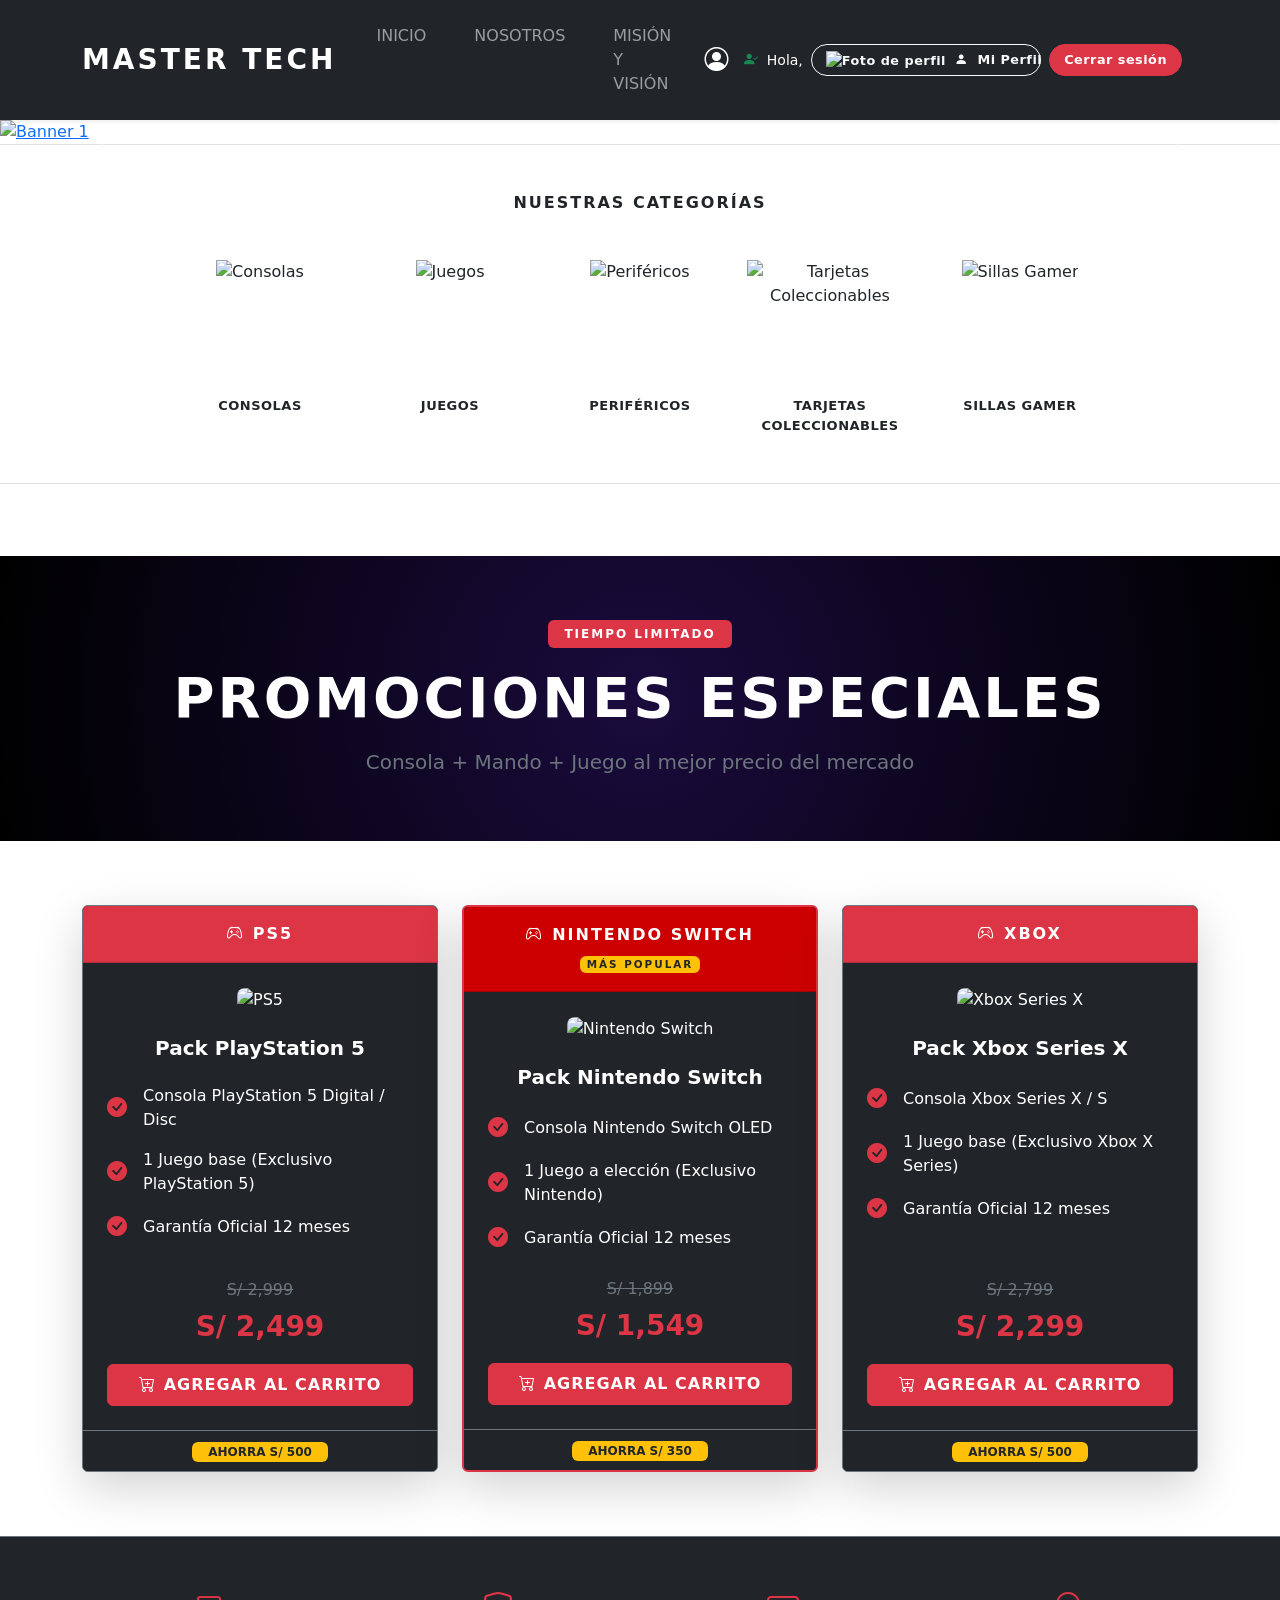
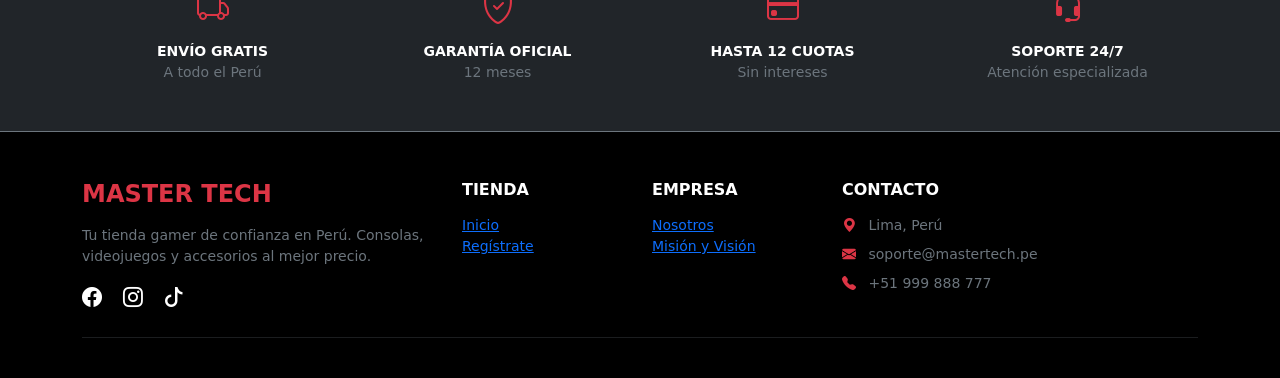
<file: src/main/resources/templates/index.html>
<!DOCTYPE html>
<html lang="es" xmlns:th="http://www.thymeleaf.org">
<head>
    <meta charset="UTF-8">
    <meta name="viewport" content="width=device-width, initial-scale=1.0">
    <link href="https://cdn.jsdelivr.net/npm/bootstrap@5.3.0/dist/css/bootstrap.min.css" rel="stylesheet">
    <link rel="stylesheet" th:href="@{/CSS/estilos.css}">
    <link rel="stylesheet" href="https://cdn.jsdelivr.net/npm/bootstrap-icons@1.11.1/font/bootstrap-icons.css">
    <title>Master Tech | Tienda de Videojuegos</title>
</head>
<body class="d-flex flex-column min-vh-100">

<!-- BARRA DE NAVEGACIÓN -->
<nav class="navbar navbar-expand-lg navbar-dark bg-dark sticky-top shadow-sm py-3">
    <div class="container">
        <a class="navbar-brand fw-bold fs-3" th:href="@{/}" style="letter-spacing: 3px;">MASTER TECH</a>
        <button class="navbar-toggler" type="button" data-bs-toggle="collapse" data-bs-target="#navbarNav">
            <span class="navbar-toggler-icon"></span>
        </button>

        <div class="collapse navbar-collapse" id="navbarNav">
            <ul class="navbar-nav mx-auto text-uppercase">
                <li class="nav-item"><a class="nav-link px-4 fs-6" th:href="@{/}">Inicio</a></li>
                <li class="nav-item"><a class="nav-link px-4 fs-6" th:href="@{/nosotros}">Nosotros</a></li>
                <li class="nav-item"><a class="nav-link px-4 fs-6" th:href="@{/mision}">Misión y Visión</a></li>
            </ul>

            <div class="d-flex align-items-center mt-3 mt-lg-0">

                <!-- Si NO hay sesión: muestra ícono login -->
                <div th:if="${usuarioNombre == null}">
                    <a href="#" class="text-white me-3 fs-4"
                       data-bs-toggle="modal" data-bs-target="#loginModal">
                        <i class="bi bi-person-circle"></i>
                    </a>
                </div>

                <!-- Si HAY sesión: muestra nombre y botón cerrar sesión -->
                <div th:if="${usuarioNombre != null}" class="d-flex align-items-center gap-2 me-3">
                    <span class="text-white small text-nowrap">
                        <i class="bi bi-person-check-fill text-success me-1"></i>
                        Hola, <span th:text="${usuarioNombre}" class="fw-bold text-danger"></span>
                    </span>

                    <a th:href="@{/perfil}"
                       class="btn btn-outline-light rounded-pill fw-bold text-nowrap"
                       style="font-size: 0.8rem; padding: 5px 14px; letter-spacing: 0.5px;">
                        <img th:if="${usuarioAvatar != null}"
                             th:src="@{${usuarioAvatar}}"
                             class="nav-avatar-img me-1"
                             alt="Foto de perfil"/>
                        <i th:unless="${usuarioAvatar != null}" class="bi bi-person-fill me-1"></i> Mi Perfil
                    </a>

                    <form th:action="@{/logout}" method="post" class="mb-0">
                        <button type="submit"
                                class="btn btn-danger rounded-pill fw-bold text-nowrap"
                                style="font-size: 0.8rem; padding: 5px 14px; letter-spacing: 0.5px;">
                            Cerrar sesión
                        </button>
                    </form>
                </div>

            </div>
        </div>
    </div>
</nav>
<main class="flex-grow-1">

    <!-- CARRUSEL -->
    <div id="carouselExampleInterval" class="carousel slide" data-bs-ride="carousel">
        <div class="carousel-inner">
            <div class="carousel-item active" data-bs-interval="10000">
                <a href="#"><img th:src="@{/Imagenes/Baner.jpg}" class="d-block w-100" alt="Banner 1"></a>
            </div>
            <div class="carousel-item" data-bs-interval="2000">
                <a href="#"><img th:src="@{/Imagenes/baner2.jpg}" class="d-block w-100" alt="Banner 2"></a>
            </div>
            <div class="carousel-item">
                <a href="#"><img th:src="@{/Imagenes/Baner3.jpg}" class="d-block w-100" alt="Banner 3"></a>
            </div>
        </div>
        <button class="carousel-control-prev" type="button" data-bs-target="#carouselExampleInterval" data-bs-slide="prev">
            <span class="carousel-control-prev-icon"></span>
        </button>
        <button class="carousel-control-next" type="button" data-bs-target="#carouselExampleInterval" data-bs-slide="next">
            <span class="carousel-control-next-icon"></span>
        </button>
    </div>
    <!-- CATEGORÍAS -->
    <section class="py-5 border-bottom border-top">
        <div class="container">
            <h6 class="text-center fw-bold mb-5 text-uppercase" style="letter-spacing: 2px;">Nuestras Categorías</h6>
            <div class="row text-center justify-content-center g-4">
                <div class="col-6 col-sm-4 col-md-2">
                    <a th:href="@{#}" class="text-decoration-none text-dark d-flex flex-column align-items-center gap-3">
                        <img th:src="@{/Imagenes/consolatarjeta.jpg}" alt="Consolas" class="img-fluid" style="height: 120px; object-fit: contain;">
                        <span class="fw-bold text-uppercase" style="font-size: 13px; letter-spacing: 0.5px;">Consolas</span>
                    </a>
                </div>
                <div class="col-6 col-sm-4 col-md-2">
                    <a th:href="@{#}" class="text-decoration-none text-dark d-flex flex-column align-items-center gap-3">
                        <img th:src="@{/Imagenes/videojuego.jpg}" alt="Juegos" class="img-fluid" style="height: 120px; object-fit: contain;">
                        <span class="fw-bold text-uppercase" style="font-size: 13px; letter-spacing: 0.5px;">Juegos</span>
                    </a>
                </div>
                <div class="col-6 col-sm-4 col-md-2">
                    <a th:href="@{#}" class="text-decoration-none text-dark d-flex flex-column align-items-center gap-3">
                        <img th:src="@{/Imagenes/mouse2.jpg}" alt="Periféricos" class="img-fluid" style="height: 120px; object-fit: contain;">
                        <span class="fw-bold text-uppercase" style="font-size: 13px; letter-spacing: 0.5px;">Periféricos</span>
                    </a>
                </div>
                <div class="col-6 col-sm-4 col-md-2">
                    <a th:href="@{#}" class="text-decoration-none text-dark d-flex flex-column align-items-center gap-3">
                        <img th:src="@{/Imagenes/tarjeta.jpg}" alt="Tarjetas Coleccionables" class="img-fluid" style="height: 120px; object-fit: contain;">
                        <span class="fw-bold text-uppercase text-center" style="font-size: 13px; letter-spacing: 0.5px;">Tarjetas<br>Coleccionables</span>
                    </a>
                </div>
                <div class="col-6 col-sm-4 col-md-2">
                    <a th:href="@{#}" class="text-decoration-none text-dark d-flex flex-column align-items-center gap-3">
                        <img th:src="@{/Imagenes/silla1.jpg}" alt="Sillas Gamer" class="img-fluid" style="height: 120px; object-fit: contain;">
                        <span class="fw-bold text-uppercase" style="font-size: 13px; letter-spacing: 0.5px;">Sillas Gamer</span>
                    </a>
                </div>
            </div>
        </div>
    </section>

    <div class="container my-5">
        <div id="productGrid" class="row g-4">
        </div>
    </div>

    <!-- HERO PROMOCIONES -->
    <section class="py-5 text-white text-center" style="background: radial-gradient(circle, #1a0b3d 0%, #000000 100%);">
        <div class="container py-3">
            <span class="badge bg-danger text-uppercase fw-bold mb-3 px-3 py-2" style="letter-spacing: 2px;">Tiempo Limitado</span>
            <h1 class="display-4 fw-bold mb-3" style="letter-spacing: 3px;">PROMOCIONES ESPECIALES</h1>
            <p class="lead text-secondary mb-0">Consola + Mando + Juego al mejor precio del mercado</p>
        </div>
    </section>

    <!-- CARDS PROMOCIONES -->
    <section class="container my-5 py-3">
        <div class="row g-4 justify-content-center">

            <!-- PS5 -->
            <div class="col-md-6 col-lg-4">
                <div class="card h-100 bg-dark text-white border-secondary shadow-lg">
                    <div class="card-header bg-danger text-white text-uppercase fw-bold text-center py-3" style="letter-spacing: 2px;">
                        <i class="bi bi-controller me-2"></i>PS5
                    </div>
                    <div class="card-body d-flex flex-column p-4">
                        <div class="text-center mb-4">
                            <img th:src="@{/Imagenes/PS5GOD.jpg}" alt="PS5" class="img-fluid rounded-3 img-promo">
                        </div>
                        <h5 class="card-title fw-bold text-center mb-4">Pack PlayStation 5</h5>
                        <ul class="list-unstyled mb-4">
                            <li class="d-flex align-items-center mb-3">
                                <i class="bi bi-check-circle-fill text-danger me-3 fs-5"></i>
                                <span>Consola PlayStation 5 Digital / Disc</span>
                            </li>
                            <li class="d-flex align-items-center mb-3">
                                <i class="bi bi-check-circle-fill text-danger me-3 fs-5"></i>
                                <span>1 Juego base (Exclusivo PlayStation 5)</span>
                            </li>
                            <li class="d-flex align-items-center">
                                <i class="bi bi-check-circle-fill text-danger me-3 fs-5"></i>
                                <span>Garantía Oficial 12 meses</span>
                            </li>
                        </ul>
                        <div class="mt-auto text-center">
                            <p class="text-secondary text-decoration-line-through mb-1">S/ 2,999</p>
                            <p class="fs-3 fw-bold text-danger mb-3">S/ 2,499</p>
                            <button class="btn btn-danger w-100 fw-bold py-2 text-uppercase" style="letter-spacing: 1px;"
                                    data-id="15"
                                    data-nombre="Pack PlayStation 5"
                                    data-precio="2499.00"
                                    data-imagen="/Imagenes/PS5GOD.jpg"
                                    data-marca="PlayStation"
                                    data-origen="/"
                                    onclick="agregarAlCarrito(this)">
                                <i class="bi bi-cart-plus me-2"></i>Agregar al Carrito
                            </button>
                        </div>
                    </div>
                    <div class="card-footer bg-dark border-secondary text-center py-2">
                        <span class="badge bg-warning text-dark fw-bold px-3">AHORRA S/ 500</span>
                    </div>
                </div>
            </div>

            <!-- NINTENDO -->
            <div class="col-md-6 col-lg-4">
                <div class="card h-100 bg-dark text-white shadow-lg" style="border: 2px solid #dc3545;">
                    <div class="card-header text-white text-uppercase fw-bold text-center py-3" style="letter-spacing: 2px; background-color: #cc0000;">
                        <i class="bi bi-controller me-2"></i>Nintendo Switch
                        <div class="mt-1">
                            <span class="badge bg-warning text-dark" style="font-size: 0.65rem;">MÁS POPULAR</span>
                        </div>
                    </div>
                    <div class="card-body d-flex flex-column p-4">
                        <div class="text-center mb-4">
                            <img th:src="@{/Imagenes/SwitchMario.jpg}" alt="Nintendo Switch" class="img-fluid rounded-3 img-promo">
                        </div>
                        <h5 class="card-title fw-bold text-center mb-4">Pack Nintendo Switch</h5>
                        <ul class="list-unstyled mb-4">
                            <li class="d-flex align-items-center mb-3">
                                <i class="bi bi-check-circle-fill text-danger me-3 fs-5"></i>
                                <span>Consola Nintendo Switch OLED</span>
                            </li>
                            <li class="d-flex align-items-center mb-3">
                                <i class="bi bi-check-circle-fill text-danger me-3 fs-5"></i>
                                <span>1 Juego a elección (Exclusivo Nintendo)</span>
                            </li>
                            <li class="d-flex align-items-center">
                                <i class="bi bi-check-circle-fill text-danger me-3 fs-5"></i>
                                <span>Garantía Oficial 12 meses</span>
                            </li>
                        </ul>
                        <div class="mt-auto text-center">
                            <p class="text-secondary text-decoration-line-through mb-1">S/ 1,899</p>
                            <p class="fs-3 fw-bold text-danger mb-3">S/ 1,549</p>
                            <button class="btn btn-danger w-100 fw-bold py-2 text-uppercase" style="letter-spacing: 1px;"
                                    data-id="16"
                                    data-nombre="Pack Nintendo Switch"
                                    data-precio="1549.00"
                                    data-imagen="/Imagenes/SwitchMario.jpg"
                                    data-marca="Nintendo"
                                    data-origen="/"
                                    onclick="agregarAlCarrito(this)">
                                <i class="bi bi-cart-plus me-2"></i>Agregar al Carrito
                            </button>
                        </div>
                    </div>
                    <div class="card-footer bg-dark border-secondary text-center py-2">
                        <span class="badge bg-warning text-dark fw-bold px-3">AHORRA S/ 350</span>
                    </div>
                </div>
            </div>

            <!-- XBOX -->
            <div class="col-md-6 col-lg-4">
                <div class="card h-100 bg-dark text-white border-secondary shadow-lg">
                    <div class="card-header bg-danger text-white text-uppercase fw-bold text-center py-3" style="letter-spacing: 2px;">
                        <i class="bi bi-controller me-2"></i>Xbox
                    </div>
                    <div class="card-body d-flex flex-column p-4">
                        <div class="text-center mb-4">
                            <img th:src="@{/Imagenes/XboxFIFA.jpg}" alt="Xbox Series X" class="img-fluid rounded-3 img-promo">
                        </div>
                        <h5 class="card-title fw-bold text-center mb-4">Pack Xbox Series X</h5>
                        <ul class="list-unstyled mb-4">
                            <li class="d-flex align-items-center mb-3">
                                <i class="bi bi-check-circle-fill text-danger me-3 fs-5"></i>
                                <span>Consola Xbox Series X / S</span>
                            </li>
                            <li class="d-flex align-items-center mb-3">
                                <i class="bi bi-check-circle-fill text-danger me-3 fs-5"></i>
                                <span>1 Juego base (Exclusivo Xbox X Series)</span>
                            </li>
                            <li class="d-flex align-items-center">
                                <i class="bi bi-check-circle-fill text-danger me-3 fs-5"></i>
                                <span>Garantía Oficial 12 meses</span>
                            </li>
                        </ul>
                        <div class="mt-auto text-center">
                            <p class="text-secondary text-decoration-line-through mb-1">S/ 2,799</p>
                            <p class="fs-3 fw-bold text-danger mb-3">S/ 2,299</p>
                            <button class="btn btn-danger w-100 fw-bold py-2 text-uppercase" style="letter-spacing: 1px;"
                                    data-id="17"
                                    data-nombre="Pack Xbox Series X"
                                    data-precio="2299.00"
                                    data-imagen="/Imagenes/XboxFIFA.jpg"
                                    data-marca="Microsoft"
                                    data-origen="/"
                                    onclick="agregarAlCarrito(this)">
                                <i class="bi bi-cart-plus me-2"></i>Agregar al Carrito
                            </button>
                        </div>
                    </div>
                    <div class="card-footer bg-dark border-secondary text-center py-2">
                        <span class="badge bg-warning text-dark fw-bold px-3">AHORRA S/ 500</span>
                    </div>
                </div>
            </div>

        </div>
    </section>
    <!-- BENEFICIOS -->
    <section class="py-5 bg-dark text-white border-top border-secondary">
        <div class="container">
            <div class="row text-center g-4">
                <div class="col-6 col-md-3">
                    <i class="bi bi-truck fs-2 text-danger mb-2 d-block"></i>
                    <p class="fw-bold mb-0 small text-uppercase">Envío Gratis</p>
                    <p class="text-secondary small mb-0">A todo el Perú</p>
                </div>
                <div class="col-6 col-md-3">
                    <i class="bi bi-shield-check fs-2 text-danger mb-2 d-block"></i>
                    <p class="fw-bold mb-0 small text-uppercase">Garantía Oficial</p>
                    <p class="text-secondary small mb-0">12 meses</p>
                </div>
                <div class="col-6 col-md-3">
                    <i class="bi bi-credit-card fs-2 text-danger mb-2 d-block"></i>
                    <p class="fw-bold mb-0 small text-uppercase">Hasta 12 Cuotas</p>
                    <p class="text-secondary small mb-0">Sin intereses</p>
                </div>
                <div class="col-6 col-md-3">
                    <i class="bi bi-headset fs-2 text-danger mb-2 d-block"></i>
                    <p class="fw-bold mb-0 small text-uppercase">Soporte 24/7</p>
                    <p class="text-secondary small mb-0">Atención especializada</p>
                </div>
            </div>
        </div>
    </section>

</main>

<!-- MODAL LOGIN -->
<div class="modal fade" id="loginModal" tabindex="-1" aria-hidden="true">
    <div class="modal-dialog modal-dialog-centered">
        <div class="modal-content border-0 shadow-lg rounded-4 overflow-hidden">
            <div class="row g-0">
                <div class="col-md-5 d-none d-md-block">
                    <img th:src="@{/Imagenes/SmashBros.jpg}" style="width: 120%; height: 100%; object-fit: cover;">
                </div>
                <div class="col-md-7 bg-dark text-white">
                    <div class="modal-header border-0">
                        <h5 class="modal-title fw-bold text-danger">
                            <i class="bi bi-person-circle me-2"></i>Iniciar Sesión
                        </h5>
                        <button type="button" class="btn-close btn-close-white" data-bs-dismiss="modal"></button>
                    </div>
                    <div class="modal-body p-4">

                        <!-- ERROR LOGIN -->
                        <div th:if="${loginError}" id="loginError" class="alert alert-danger rounded-3 py-2 small">
                            Correo o contraseña incorrectos
                        </div>

                        <form th:action="@{/login}" method="post">
                            <div class="mb-3">
                                <label class="form-label small text-secondary">Correo electrónico</label>
                                <input type="email" name="username"
                                       class="form-control bg-black text-white border-secondary rounded-3"
                                       placeholder="ejemplo@correo.com" required>
                            </div>
                            <div class="mb-3">
                                <label class="form-label small text-secondary">Contraseña</label>
                                <div class="input-group">
                                    <input type="password" name="password" id="loginPassword"
                                           class="form-control bg-black text-white border-secondary rounded-start-3"
                                           placeholder="••••••••" required>
                                    <button class="btn btn-outline-secondary" type="button" data-toggle-password="loginPassword">
                                        <i class="bi bi-eye"></i>
                                    </button>
                                </div>
                            </div>
                            <div class="d-flex justify-content-between align-items-center mb-3">
                                <div class="form-check">
                                    <input class="form-check-input" type="checkbox" name="remember-me">
                                    <label class="form-check-label small text-secondary">Recordarme</label>
                                </div>
                                <a href="#" class="small text-danger text-decoration-none ms-4">¿Olvidaste tu contraseña?</a>
                            </div>
                            <button type="submit" class="btn btn-danger w-100 fw-bold rounded-pill py-2">INGRESAR</button>
                        </form>

                        <hr class="border-secondary">
                        <p class="text-center small text-secondary mb-0">¿No tienes cuenta?</p>
                        <a th:href="@{/registro}" class="btn btn-outline-danger w-100 fw-bold rounded-pill mt-2">
                            REGÍSTRATE
                        </a>

                    </div>
                </div>
            </div>
        </div>
    </div>
</div>

<!-- MODAL PROMO EMERGENTE -->
<div class="modal fade" id="promoModal" tabindex="-1" aria-hidden="true">
    <div class="modal-dialog modal-dialog-centered">
        <div class="modal-content border-0 shadow-lg rounded-4">
            <div class="d-flex justify-content-end p-3">
                <button type="button" class="btn-close" data-bs-dismiss="modal" aria-label="Close"></button>
            </div>
            <div class="modal-body text-center p-4 pt-0">
                <p class="text-secondary small text-uppercase fw-semibold mb-3" style="letter-spacing: 1px;">
                    ¡Nuevo Lanzamiento en Master Tech!
                </p>
                <div class="d-flex justify-content-center mb-4">
                    <img th:src="@{/Imagenes/GTAVI.jpg}" class="img-fluid rounded-3 shadow-sm" style="max-height: 400px;" alt="Promo">
                </div>
                <p class="fs-5 px-3 mb-4" style="font-weight: 400; line-height: 1.4;">
                    GTA VI. PRÓXIMAMENTE <br>
                    <strong>¡Reserva el tuyo!</strong>
                </p>
                <button type="button" class="btn btn-danger rounded-pill px-5 py-2 fw-bold shadow-sm" data-bs-dismiss="modal">
                    Cerrar
                </button>
            </div>
        </div>
    </div>
</div>

<!-- FOOTER -->
<footer class="bg-black text-white pt-5 border-top border-secondary">
    <div class="container">
        <div class="row gy-4">
            <div class="col-md-4">
                <h4 class="fw-bold text-danger mb-3">MASTER TECH</h4>
                <p class="text-secondary small">Tu tienda gamer de confianza en Perú. Consolas, videojuegos y accesorios al mejor precio.</p>
                <div class="mt-3">
                    <a href="#" class="text-white me-3 fs-5 social-icon"><i class="bi bi-facebook"></i></a>
                    <a href="#" class="text-white me-3 fs-5 social-icon"><i class="bi bi-instagram"></i></a>
                    <a href="#" class="text-white me-3 fs-5 social-icon"><i class="bi bi-tiktok"></i></a>
                </div>
            </div>
            <div class="col-6 col-md-2">
                <h6 class="fw-bold text-uppercase mb-3">Tienda</h6>
                <ul class="list-unstyled small">
                    <li><a th:href="@{/}" class="footer-link">Inicio</a></li>
                    <li><a th:href="@{/registro}" class="footer-link">Regístrate</a></li>
                </ul>
            </div>
            <div class="col-6 col-md-2">
                <h6 class="fw-bold text-uppercase mb-3">Empresa</h6>
                <ul class="list-unstyled small">
                    <li><a th:href="@{/nosotros}" class="footer-link">Nosotros</a></li>
                    <li><a th:href="@{/mision}" class="footer-link">Misión y Visión</a></li>
                </ul>
            </div>
            <div class="col-md-4">
                <h6 class="fw-bold text-uppercase mb-3">Contacto</h6>
                <p class="small text-secondary mb-2"><i class="bi bi-geo-alt-fill me-2 text-danger"></i> Lima, Perú</p>
                <p class="small text-secondary mb-2"><i class="bi bi-envelope-fill me-2 text-danger"></i> soporte@mastertech.pe</p>
                <p class="small text-secondary mb-3"><i class="bi bi-telephone-fill me-2 text-danger"></i> +51 999 888 777</p>
            </div>
        </div>
        <hr class="border-secondary my-4">
        <div class="d-flex flex-column flex-md-row justify-content-between align-items-center small text-secondary pb-3">
        </div>
    </div>
</footer>

<!-- Comentario de prueba -->

<script src="https://cdn.jsdelivr.net/npm/bootstrap@5.3.0/dist/js/bootstrap.bundle.min.js"></script>
<script th:src="@{/JS/emergente.js}"></script>
</body>
</html>
</file>
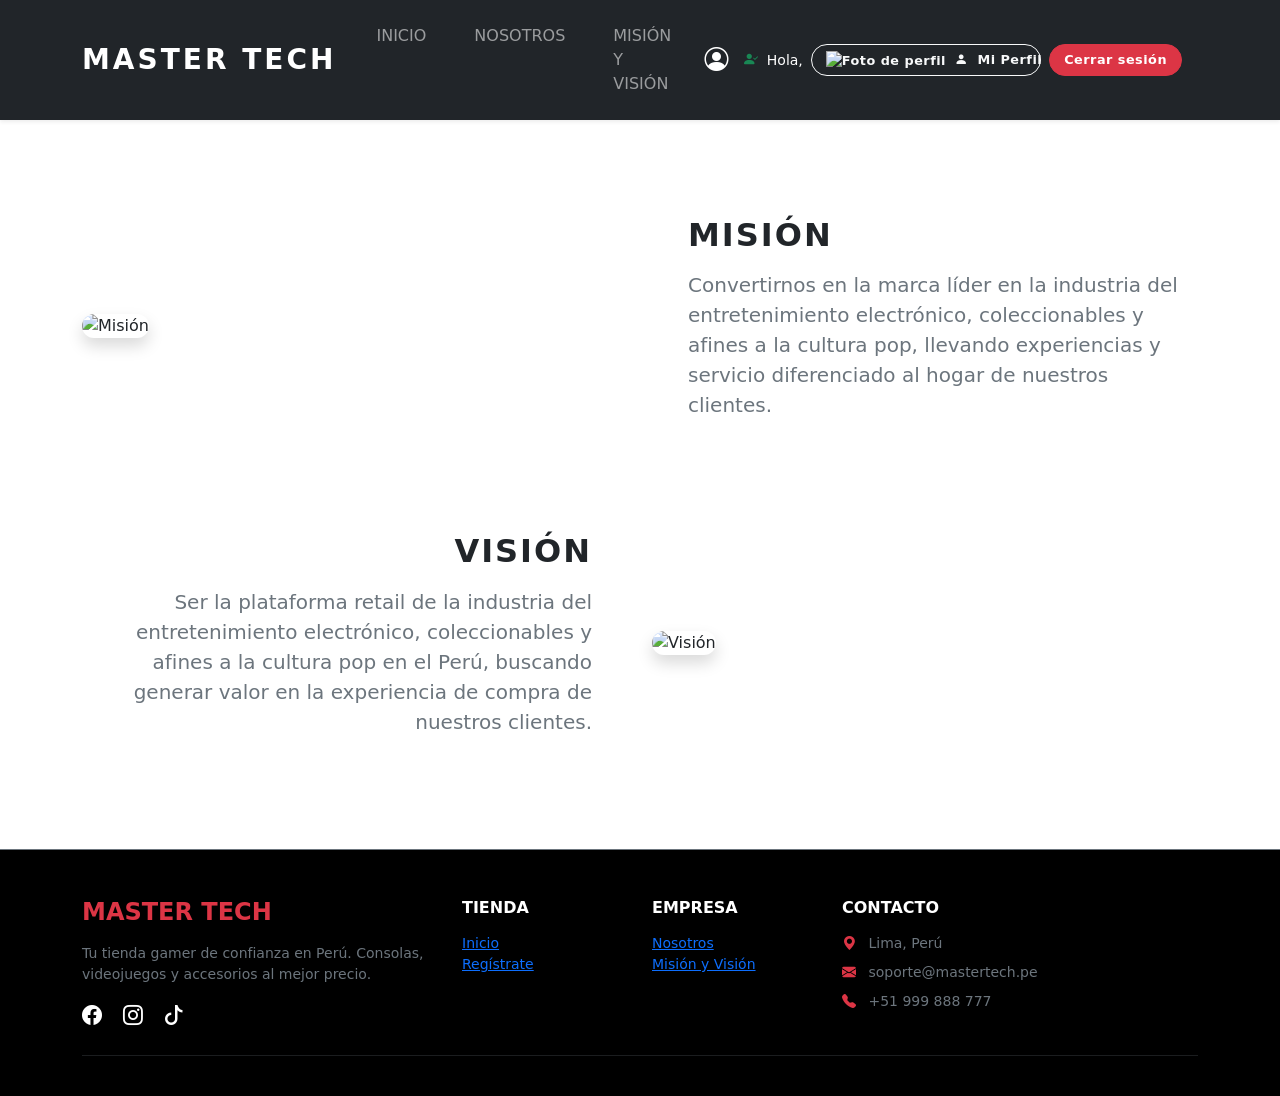
<file: src/main/resources/templates/mision.html>
<!DOCTYPE html>
<html lang="es" xmlns:th="http://www.thymeleaf.org">
<head>
    <meta charset="UTF-8">
    <meta name="viewport" content="width=device-width, initial-scale=1.0">

    <link href="https://cdn.jsdelivr.net/npm/bootstrap@5.3.0/dist/css/bootstrap.min.css" rel="stylesheet">
    <link rel="stylesheet" th:href="@{/CSS/estilos.css}">
    <link rel="stylesheet" href="https://cdn.jsdelivr.net/npm/bootstrap-icons@1.11.1/font/bootstrap-icons.css">

    <title>MasterTech | Misión y Visión</title>
</head>

<body class="d-flex flex-column min-vh-100">

<!-- BARRA DE NAVEGACIÓN -->
<nav class="navbar navbar-expand-lg navbar-dark bg-dark sticky-top shadow-sm py-3">

    <div class="container">
        <a class="navbar-brand fw-bold fs-3" th:href="@{/}" style="letter-spacing: 3px;">MASTER TECH</a>
        <button class="navbar-toggler" type="button" data-bs-toggle="collapse" data-bs-target="#navbarNav">
            <span class="navbar-toggler-icon"></span>
        </button>
        <div class="collapse navbar-collapse" id="navbarNav">
            <ul class="navbar-nav mx-auto text-uppercase">
                <li class="nav-item"><a class="nav-link px-4 fs-6" th:href="@{/}">Inicio</a></li>
                <li class="nav-item"><a class="nav-link px-4 fs-6" th:href="@{/nosotros}">Nosotros</a></li>
                <li class="nav-item"><a class="nav-link px-4 fs-6" th:href="@{/mision}">Misión y Visión</a></li>
            </ul>

            <div class="d-flex align-items-center mt-3 mt-lg-0">

                <!-- Sin sesión -->
                <div th:if="${usuarioNombre == null}">
                    <a href="#" class="text-white me-3 fs-4"
                       data-bs-toggle="modal" data-bs-target="#loginModal">
                        <i class="bi bi-person-circle"></i>
                    </a>
                </div>

                <!-- Con sesión -->
                <div th:if="${usuarioNombre != null}" class="d-flex align-items-center gap-2 me-3">
                    <span class="text-white small text-nowrap">
                        <i class="bi bi-person-check-fill text-success me-1"></i>
                        Hola, <span th:text="${usuarioNombre}" class="fw-bold text-danger"></span>
                    </span>
                    <a th:href="@{/perfil}"
                       class="btn btn-outline-light rounded-pill fw-bold text-nowrap"
                       style="font-size: 0.8rem; padding: 5px 14px; letter-spacing: 0.5px;">
                        <img th:if="${usuarioAvatar != null}"
                             th:src="@{${usuarioAvatar}}"
                             class="nav-avatar-img me-1"
                             alt="Foto de perfil"/>
                        <i th:unless="${usuarioAvatar != null}" class="bi bi-person-fill me-1"></i> Mi Perfil
                    </a>
                    <form th:action="@{/logout}" method="post" class="mb-0">
                        <button type="submit"
                                class="btn btn-danger rounded-pill fw-bold text-nowrap"
                                style="font-size: 0.8rem; padding: 5px 14px; letter-spacing: 0.5px;">
                            Cerrar sesión
                        </button>
                    </form>
                </div>

            </div>
        </div>
    </div>
</nav>

<!-- MAIN -->
<main class="container my-5 py-5 flex-grow-1">

    <!-- MISIÓN -->
    <div class="row align-items-center mb-5 pb-5">
        <div class="col-md-6 mb-4 mb-md-0">
            <img th:src="@{/Imagenes/misionimg.png}" class="img-fluid rounded-4 shadow" alt="Misión">
        </div>
        <div class="col-md-6 ps-md-5">
            <h2 class="fw-bold mb-3 text-uppercase" style="letter-spacing: 2px;">Misión</h2>
            <p class="lead text-secondary">
                Convertirnos en la marca líder en la industria del entretenimiento electrónico, coleccionables y afines
                a la cultura pop, llevando experiencias y servicio diferenciado al hogar de nuestros clientes.
            </p>
        </div>
    </div>

    <!-- VISIÓN -->
    <div class="row align-items-center flex-column-reverse flex-md-row">
        <div class="col-md-6 pe-md-5 text-md-end">
            <h2 class="fw-bold mb-3 text-uppercase" style="letter-spacing: 2px;">Visión</h2>
            <p class="lead text-secondary">
                Ser la plataforma retail de la industria del entretenimiento electrónico, coleccionables y afines a la
                cultura pop en el Perú, buscando generar valor en la experiencia de compra de nuestros clientes.
            </p>
        </div>
        <div class="col-md-6 mb-4 mb-md-0">
            <img th:src="@{/Imagenes/consolas.png}" class="img-fluid rounded-4 shadow" alt="Visión">
        </div>
    </div>

</main>

<!-- FOOTER -->
<footer class="bg-black text-white pt-5 border-top border-secondary">
    <div class="container">
        <div class="row gy-4">
            <div class="col-md-4">
                <h4 class="fw-bold text-danger mb-3">MASTER TECH</h4>
                <p class="text-secondary small">Tu tienda gamer de confianza en Perú. Consolas, videojuegos y accesorios al mejor precio.</p>
                <div class="mt-3">
                    <a href="#" class="text-white me-3 fs-5 social-icon"><i class="bi bi-facebook"></i></a>
                    <a href="#" class="text-white me-3 fs-5 social-icon"><i class="bi bi-instagram"></i></a>
                    <a href="#" class="text-white me-3 fs-5 social-icon"><i class="bi bi-tiktok"></i></a>
                </div>
            </div>
            <div class="col-6 col-md-2">
                <h6 class="fw-bold text-uppercase mb-3">Tienda</h6>
                <ul class="list-unstyled small">
                    <li><a th:href="@{/}" class="footer-link">Inicio</a></li>
                    <li><a th:href="@{/registro}" class="footer-link">Regístrate</a></li>
                </ul>
            </div>
            <div class="col-6 col-md-2">
                <h6 class="fw-bold text-uppercase mb-3">Empresa</h6>
                <ul class="list-unstyled small">
                    <li><a th:href="@{/nosotros}" class="footer-link">Nosotros</a></li>
                    <li><a th:href="@{/mision}" class="footer-link">Misión y Visión</a></li>
                </ul>
            </div>
            <div class="col-md-4">
                <h6 class="fw-bold text-uppercase mb-3">Contacto</h6>
                <p class="small text-secondary mb-2"><i class="bi bi-geo-alt-fill me-2 text-danger"></i> Lima, Perú</p>
                <p class="small text-secondary mb-2"><i class="bi bi-envelope-fill me-2 text-danger"></i> soporte@mastertech.pe</p>
                <p class="small text-secondary mb-3"><i class="bi bi-telephone-fill me-2 text-danger"></i> +51 999 888 777</p>
            </div>
        </div>
        <hr class="border-secondary my-4">
        <div class="d-flex flex-column flex-md-row justify-content-between align-items-center small text-secondary pb-3">
        </div>
    </div>
</footer>


<!-- MODAL LOGIN -->
<div class="modal fade" id="loginModal" tabindex="-1" aria-hidden="true">
    <div class="modal-dialog modal-dialog-centered">
        <div class="modal-content border-0 shadow-lg rounded-4 overflow-hidden">
            <div class="row g-0">
                <div class="col-md-5 d-none d-md-block">
                    <img th:src="@{/Imagenes/SmashBros.jpg}" style="width: 120%; height: 100%; object-fit: cover;">
                </div>
                <div class="col-md-7 bg-dark text-white">
                    <div class="modal-header border-0">
                        <h5 class="modal-title fw-bold text-danger">
                            <i class="bi bi-person-circle me-2"></i>Iniciar Sesión
                        </h5>
                        <button type="button" class="btn-close btn-close-white" data-bs-dismiss="modal"></button>
                    </div>
                    <div class="modal-body p-4">
                        <div th:if="${loginError}" id="hayLoginError" class="alert alert-danger rounded-3 py-2 small">
                            Correo o contraseña incorrectos
                        </div>
                        <form th:action="@{/login}" method="post">
                            <div class="mb-3">
                                <label class="form-label small text-secondary">Correo electrónico</label>
                                <input type="email" name="username"
                                       class="form-control bg-black text-white border-secondary rounded-3"
                                       placeholder="ejemplo@correo.com" required>
                            </div>
                            <div class="mb-3">
                                <label class="form-label small text-secondary">Contraseña</label>
                                <input type="password" name="password"
                                       class="form-control bg-black text-white border-secondary rounded-3"
                                       placeholder="••••••••" required>
                            </div>
                            <div class="d-flex justify-content-between align-items-center mb-3">
                                <div class="form-check">
                                    <input class="form-check-input" type="checkbox" name="remember-me">
                                    <label class="form-check-label small text-secondary">Recordarme</label>
                                </div>
                                <a href="#" class="small text-danger text-decoration-none ms-4">¿Olvidaste tu contraseña?</a>
                            </div>
                            <button type="submit" class="btn btn-danger w-100 fw-bold rounded-pill py-2">INGRESAR</button>
                        </form>
                        <hr class="border-secondary">
                        <p class="text-center small text-secondary mb-0">¿No tienes cuenta?</p>
                        <a th:href="@{/registro}" class="btn btn-outline-danger w-100 fw-bold rounded-pill mt-2">
                            REGÍSTRATE
                        </a>
                    </div>
                </div>
            </div>
        </div>
    </div>
</div>

<script src="https://cdn.jsdelivr.net/npm/bootstrap@5.3.0/dist/js/bootstrap.bundle.min.js"></script>
<script th:src="@{/JS/emergente.js}"></script>
</body>
</html>
</file>
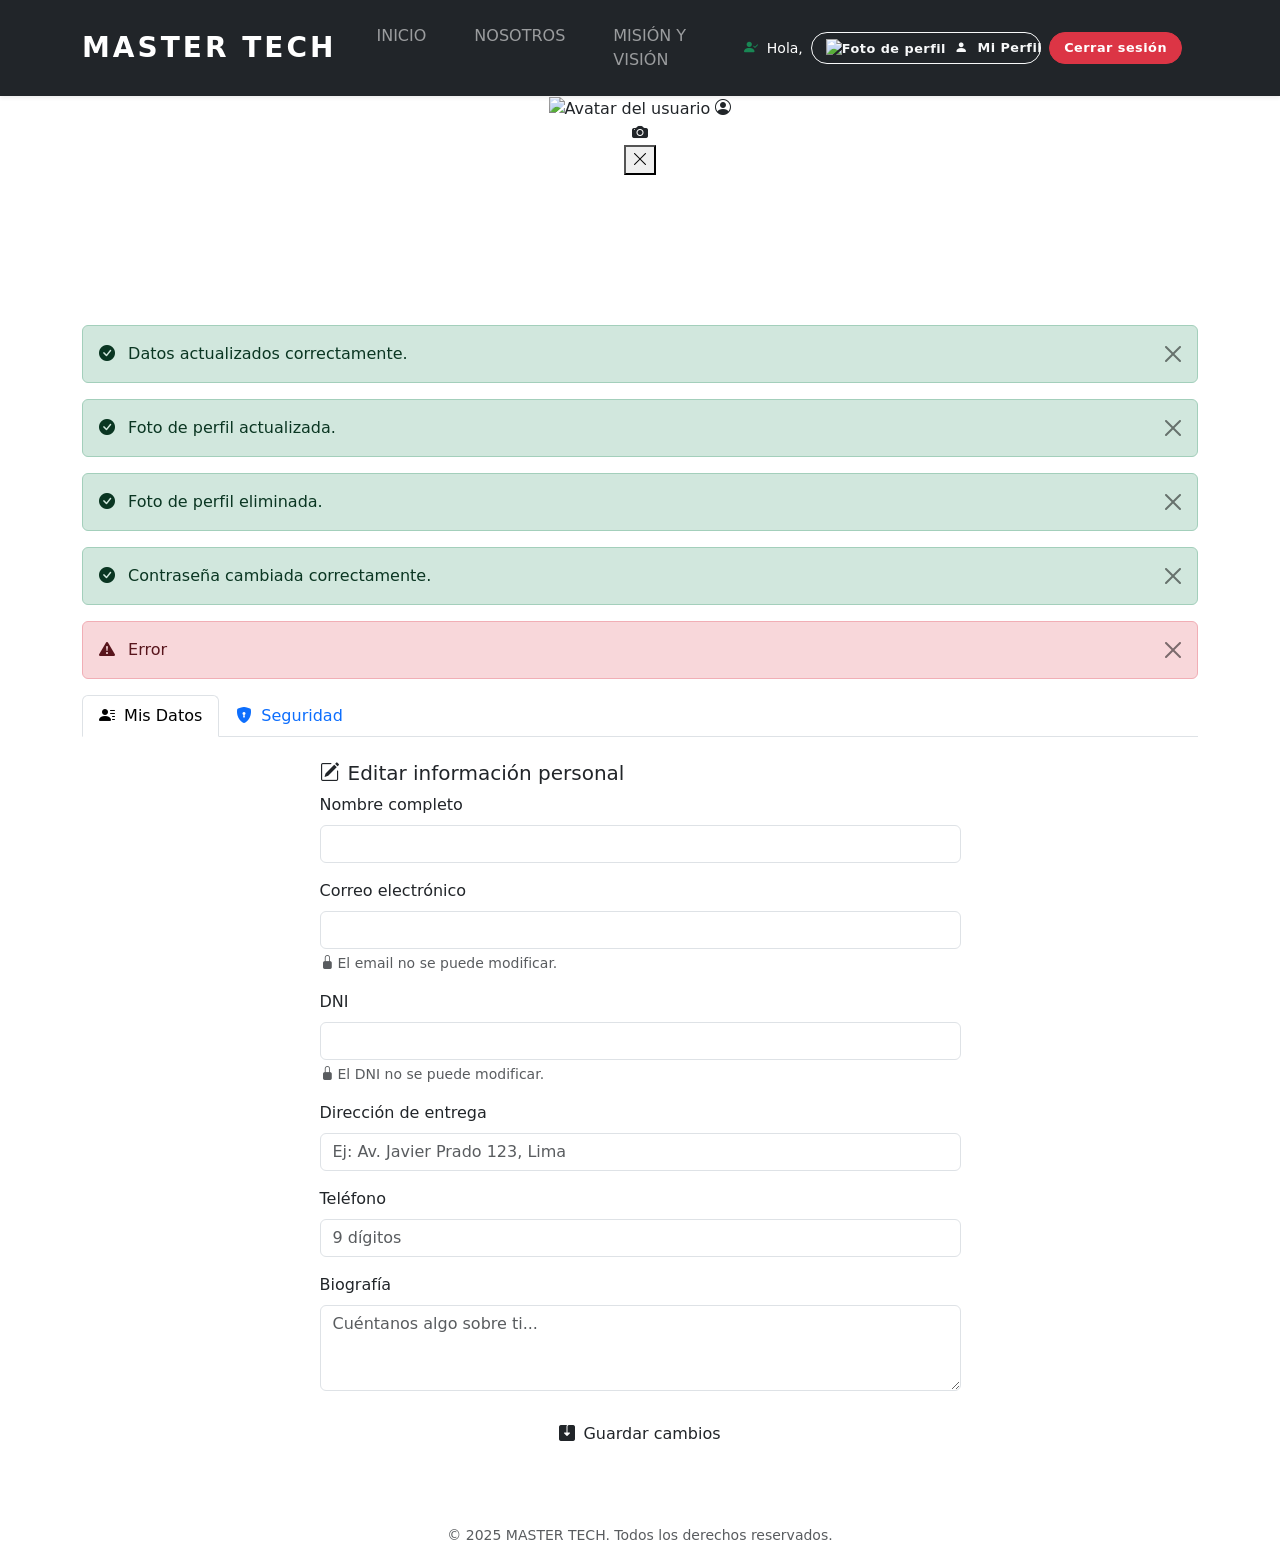
<file: src/main/resources/templates/perfil.html>
<!DOCTYPE html>
<html lang="es" xmlns:th="http://www.thymeleaf.org">
<head>
    <meta charset="UTF-8">
    <meta name="viewport" content="width=device-width, initial-scale=1.0">
    <link href="https://cdn.jsdelivr.net/npm/bootstrap@5.3.0/dist/css/bootstrap.min.css" rel="stylesheet">
    <link rel="stylesheet" th:href="@{/CSS/estilos.css}">
    <link rel="stylesheet" href="https://cdn.jsdelivr.net/npm/bootstrap-icons@1.11.1/font/bootstrap-icons.css">
    <title>Mi Perfil | MASTER TECH</title>
</head>
<body class="d-flex flex-column min-vh-100">

<!-- BARRA DE NAVEGACIÓN (igual que index) -->
<nav class="navbar navbar-expand-lg navbar-dark bg-dark sticky-top shadow-sm py-3">
    <div class="container">
        <a class="navbar-brand fw-bold fs-3" th:href="@{/}" style="letter-spacing: 3px;">MASTER TECH</a>
        <button class="navbar-toggler" type="button" data-bs-toggle="collapse" data-bs-target="#navbarNav">
            <span class="navbar-toggler-icon"></span>
        </button>
        <div class="collapse navbar-collapse" id="navbarNav">
            <ul class="navbar-nav mx-auto text-uppercase">
                <li class="nav-item"><a class="nav-link px-4 fs-6" th:href="@{/}">Inicio</a></li>
                <li class="nav-item"><a class="nav-link px-4 fs-6" th:href="@{/nosotros}">Nosotros</a></li>
                <li class="nav-item"><a class="nav-link px-4 fs-6" th:href="@{/mision}">Misión y Visión</a></li>
            </ul>
            <div class="d-flex align-items-center mt-3 mt-lg-0">
                <div th:if="${usuarioNombre != null}" class="d-flex align-items-center gap-2 me-3">
                    <span class="text-white small text-nowrap">
                        <i class="bi bi-person-check-fill text-success me-1"></i>
                        Hola, <span th:text="${usuarioNombre}" class="fw-bold text-danger"></span>
                    </span>
                    <a th:href="@{/perfil}"
                       class="btn btn-outline-light rounded-pill fw-bold text-nowrap"
                       style="font-size:0.8rem; padding:5px 14px; letter-spacing:0.5px;">
                        <img th:if="${perfil.avatarUrl != null and !perfil.avatarUrl.isEmpty()}"
                             th:src="@{${perfil.avatarUrl}}"
                             class="nav-avatar-img me-1"
                             alt="Foto de perfil"/>
                        <i th:unless="${perfil.avatarUrl != null and !perfil.avatarUrl.isEmpty()}"
                           class="bi bi-person-fill me-1"></i> Mi Perfil
                    </a>
                    <form th:action="@{/logout}" method="post" class="mb-0">
                        <button type="submit"
                                class="btn btn-danger rounded-pill fw-bold text-nowrap"
                                style="font-size:0.8rem; padding:5px 14px; letter-spacing:0.5px;">
                            Cerrar sesión
                        </button>
                    </form>
                </div>
            </div>
        </div>
    </div>
</nav>

<main class="flex-grow-1">

    <!-- HERO del perfil -->
    <div class="perfil-hero">
        <div class="container text-center">

            <div class="perfil-avatar-wrapper">

                <!-- Click aquí = VER la foto (o mensaje si no hay) -->
                <div class="perfil-avatar-clickable" data-bs-toggle="modal" data-bs-target="#avatarModal" title="Ver foto de perfil">
                    <img th:if="${perfil.avatarUrl != null and !perfil.avatarUrl.isEmpty()}"
                         th:src="@{${perfil.avatarUrl}}"
                         class="perfil-avatar-img"
                         alt="Avatar del usuario"/>
                    <i th:unless="${perfil.avatarUrl != null and !perfil.avatarUrl.isEmpty()}"
                       class="bi bi-person-circle perfil-avatar-icon"></i>
                </div>

                <!-- Click aquí = CAMBIAR la foto -->
                <form th:action="@{/perfil/avatar}" method="post" enctype="multipart/form-data" id="formAvatar">
                    <label for="inputAvatar" class="perfil-avatar-camera-btn" title="Cambiar foto de perfil">
                        <i class="bi bi-camera-fill"></i>
                    </label>
                    <input type="file" id="inputAvatar" name="avatar" accept="image/*" hidden
                           onchange="document.getElementById('formAvatar').submit()"/>
                </form>

                <form th:if="${perfil.avatarUrl != null and !perfil.avatarUrl.isEmpty()}"
                      th:action="@{/perfil/avatar/eliminar}" method="post" class="perfil-avatar-borrar-form">
                    <button type="submit" class="perfil-avatar-borrar-btn" title="Quitar foto de perfil">
                        <i class="bi bi-x-lg"></i>
                    </button>
                </form>
            </div>

            <!-- Modal para ver la foto de perfil -->
            <div class="modal fade" id="avatarModal" tabindex="-1" aria-hidden="true">
                <div class="modal-dialog modal-dialog-centered">
                    <div class="modal-content bg-dark text-white">
                        <div class="modal-header border-0">
                            <h5 class="modal-title">Foto de perfil</h5>
                            <button type="button" class="btn-close btn-close-white" data-bs-dismiss="modal"></button>
                        </div>
                        <div class="modal-body text-center pb-4">
                            <img th:if="${perfil.avatarUrl != null and !perfil.avatarUrl.isEmpty()}"
                                 th:src="@{${perfil.avatarUrl}}"
                                 class="img-fluid rounded"
                                 style="max-height:70vh;"
                                 alt="Foto de perfil"/>
                            <div th:unless="${perfil.avatarUrl != null and !perfil.avatarUrl.isEmpty()}" class="py-5">
                                <i class="bi bi-person-circle" style="font-size:4rem; opacity:.5;"></i>
                                <p class="mt-3 mb-0 text-white-50">No hay foto de perfil</p>
                            </div>
                        </div>
                    </div>
                </div>
            </div>

            <h1 class="fw-bold mt-3 mb-1 text-white" th:text="${usuario.nombre}">Nombre Usuario</h1>
            <p class="small text-white mb-0" th:text="${usuario.email}">email@ejemplo.com</p>
            <p class="small text-white" th:text="'Miembro desde ' + ${#temporals.format(usuario.fechaRegistro, 'MMMM yyyy')}">Miembro desde enero 2025</p>
        </div>
    </div>

    <div class="container py-4">

        <!-- Alertas -->
        <div class="alert alert-success alert-dismissible fade show" th:if="${param.actualizado}" role="alert">
            <i class="bi bi-check-circle-fill me-2"></i> Datos actualizados correctamente.
            <button type="button" class="btn-close" data-bs-dismiss="alert"></button>
        </div>
        <div class="alert alert-success alert-dismissible fade show" th:if="${param.avatarActualizado}" role="alert">
            <i class="bi bi-check-circle-fill me-2"></i> Foto de perfil actualizada.
            <button type="button" class="btn-close" data-bs-dismiss="alert"></button>
        </div>
        <div class="alert alert-success alert-dismissible fade show" th:if="${param.avatarEliminado}" role="alert">
            <i class="bi bi-check-circle-fill me-2"></i> Foto de perfil eliminada.
            <button type="button" class="btn-close" data-bs-dismiss="alert"></button>
        </div>
        <div class="alert alert-success alert-dismissible fade show" th:if="${param.passwordCambiado}" role="alert">
            <i class="bi bi-check-circle-fill me-2"></i> Contraseña cambiada correctamente.
            <button type="button" class="btn-close" data-bs-dismiss="alert"></button>
        </div>
        <div class="alert alert-danger alert-dismissible fade show" th:if="${param.errorPassword}" role="alert">
            <i class="bi bi-exclamation-triangle-fill me-2"></i>
            <span th:text="${param.errorPassword}">Error</span>
            <button type="button" class="btn-close" data-bs-dismiss="alert"></button>
        </div>

        <!-- Tabs -->
        <ul class="nav nav-tabs perfil-tabs mb-4" id="perfilTabs">
            <li class="nav-item">
                <a class="nav-link active" data-bs-toggle="tab" href="#datos">
                    <i class="bi bi-person-lines-fill me-1"></i> Mis Datos
                </a>
            </li>
            <li class="nav-item">
                <a class="nav-link" data-bs-toggle="tab" href="#seguridad"
                   th:classappend="${param.errorPassword != null or param.passwordCambiado != null} ? ' active' : ''">
                    <i class="bi bi-shield-lock-fill me-1"></i> Seguridad
                </a>
            </li>
        </ul>

        <div class="tab-content">

            <!-- TAB: Datos personales -->
            <div class="tab-pane fade show active" id="datos"
                 th:classappend="${param.errorPassword != null or param.passwordCambiado != null} ? ' ' : 'show active'">
                <div class="row justify-content-center">
                    <div class="col-lg-7">
                        <div class="perfil-card">
                            <h5 class="perfil-card-title">
                                <i class="bi bi-pencil-square me-2"></i>Editar información personal
                            </h5>
                            <form th:action="@{/perfil/actualizar}" method="post">
                                <div class="mb-3">
                                    <label class="form-label perfil-label">Nombre completo</label>
                                    <input type="text" name="nombre" class="form-control perfil-input"
                                           th:value="${usuario.nombre}" required/>
                                </div>
                                <div class="mb-3">
                                    <label class="form-label perfil-label">Correo electrónico</label>
                                    <input type="email" class="form-control perfil-input perfil-readonly"
                                           th:value="${usuario.email}" readonly/>
                                    <div class="form-text perfil-hint"><i class="bi bi-lock-fill me-1"></i>El email no se puede modificar.</div>
                                </div>
                                <div class="mb-3">
                                    <label class="form-label perfil-label">DNI</label>
                                    <input type="text" class="form-control perfil-input perfil-readonly"
                                           th:value="${usuario.dni}" readonly/>
                                    <div class="form-text perfil-hint"><i class="bi bi-lock-fill me-1"></i>El DNI no se puede modificar.</div>
                                </div>
                                <div class="mb-3">
                                    <label class="form-label perfil-label">Dirección de entrega</label>
                                    <input type="text" name="direccion" class="form-control perfil-input"
                                           th:value="${usuario.direccion}" placeholder="Ej: Av. Javier Prado 123, Lima"/>
                                </div>
                                <div class="mb-3">
                                    <label class="form-label perfil-label">Teléfono</label>
                                    <input type="text" name="telefono" class="form-control perfil-input"
                                           th:value="${usuario.numeroTelefono}" placeholder="9 dígitos" maxlength="9"/>
                                </div>
                                <div class="mb-4">
                                    <label class="form-label perfil-label">Biografía</label>
                                    <textarea name="biografia" class="form-control perfil-input" rows="3"
                                              placeholder="Cuéntanos algo sobre ti..."
                                              th:text="${perfil.biografia}"></textarea>
                                </div>
                                <button type="submit" class="btn btn-perfil-primary w-100">
                                    <i class="bi bi-save2-fill me-2"></i>Guardar cambios
                                </button>
                            </form>
                        </div>
                    </div>
                </div>
            </div>

            <!-- TAB: Seguridad -->
            <div class="tab-pane fade" id="seguridad">
                <div class="row justify-content-center">
                    <div class="col-lg-7">
                        <div class="perfil-card">
                            <h5 class="perfil-card-title">
                                <i class="bi bi-shield-lock-fill me-2"></i>Cambiar contraseña
                            </h5>
                            <form th:action="@{/perfil/cambiar-password}" method="post">
                                <div class="mb-3">
                                    <label class="form-label perfil-label">Contraseña actual</label>
                                    <input type="password" name="passwordActual" class="form-control perfil-input"
                                           required placeholder="Tu contraseña actual"/>
                                </div>
                                <div class="mb-3">
                                    <label class="form-label perfil-label">Nueva contraseña</label>
                                    <input type="password" name="passwordNuevo" class="form-control perfil-input"
                                           required placeholder="Mínimo 8 caracteres"/>
                                </div>
                                <div class="mb-4">
                                    <label class="form-label perfil-label">Confirmar nueva contraseña</label>
                                    <input type="password" name="passwordConfirm" class="form-control perfil-input"
                                           required placeholder="Repite la nueva contraseña"/>
                                </div>
                                <button type="submit" class="btn btn-perfil-primary w-100">
                                    <i class="bi bi-key-fill me-2"></i>Cambiar contraseña
                                </button>
                            </form>
                        </div>
                    </div>
                </div>
            </div>

        </div><!-- /tab-content -->
    </div><!-- /container -->
</main>

<!-- FOOTER igual al proyecto -->
<footer class="text-white pt-5 pb-3 mt-auto">
    <div class="container">
        <div class="text-center">
            <p class="text-muted small mb-0">© 2025 MASTER TECH. Todos los derechos reservados.</p>
        </div>
    </div>
</footer>

<script src="https://cdn.jsdelivr.net/npm/bootstrap@5.3.0/dist/js/bootstrap.bundle.min.js"></script>
<script>
    // Activar tab de seguridad si hay error/éxito de password
    const params = new URLSearchParams(window.location.search);
    if (params.has('errorPassword') || params.has('passwordCambiado')) {
        const tabSeguridad = document.querySelector('[href="#seguridad"]');
        const tabDatos = document.querySelector('[href="#datos"]');
        if (tabSeguridad && tabDatos) {
            tabDatos.classList.remove('active');
            document.getElementById('datos').classList.remove('show', 'active');
            tabSeguridad.classList.add('active');
            document.getElementById('seguridad').classList.add('show', 'active');
        }
    }
</script>
</body>
</html>
</file>
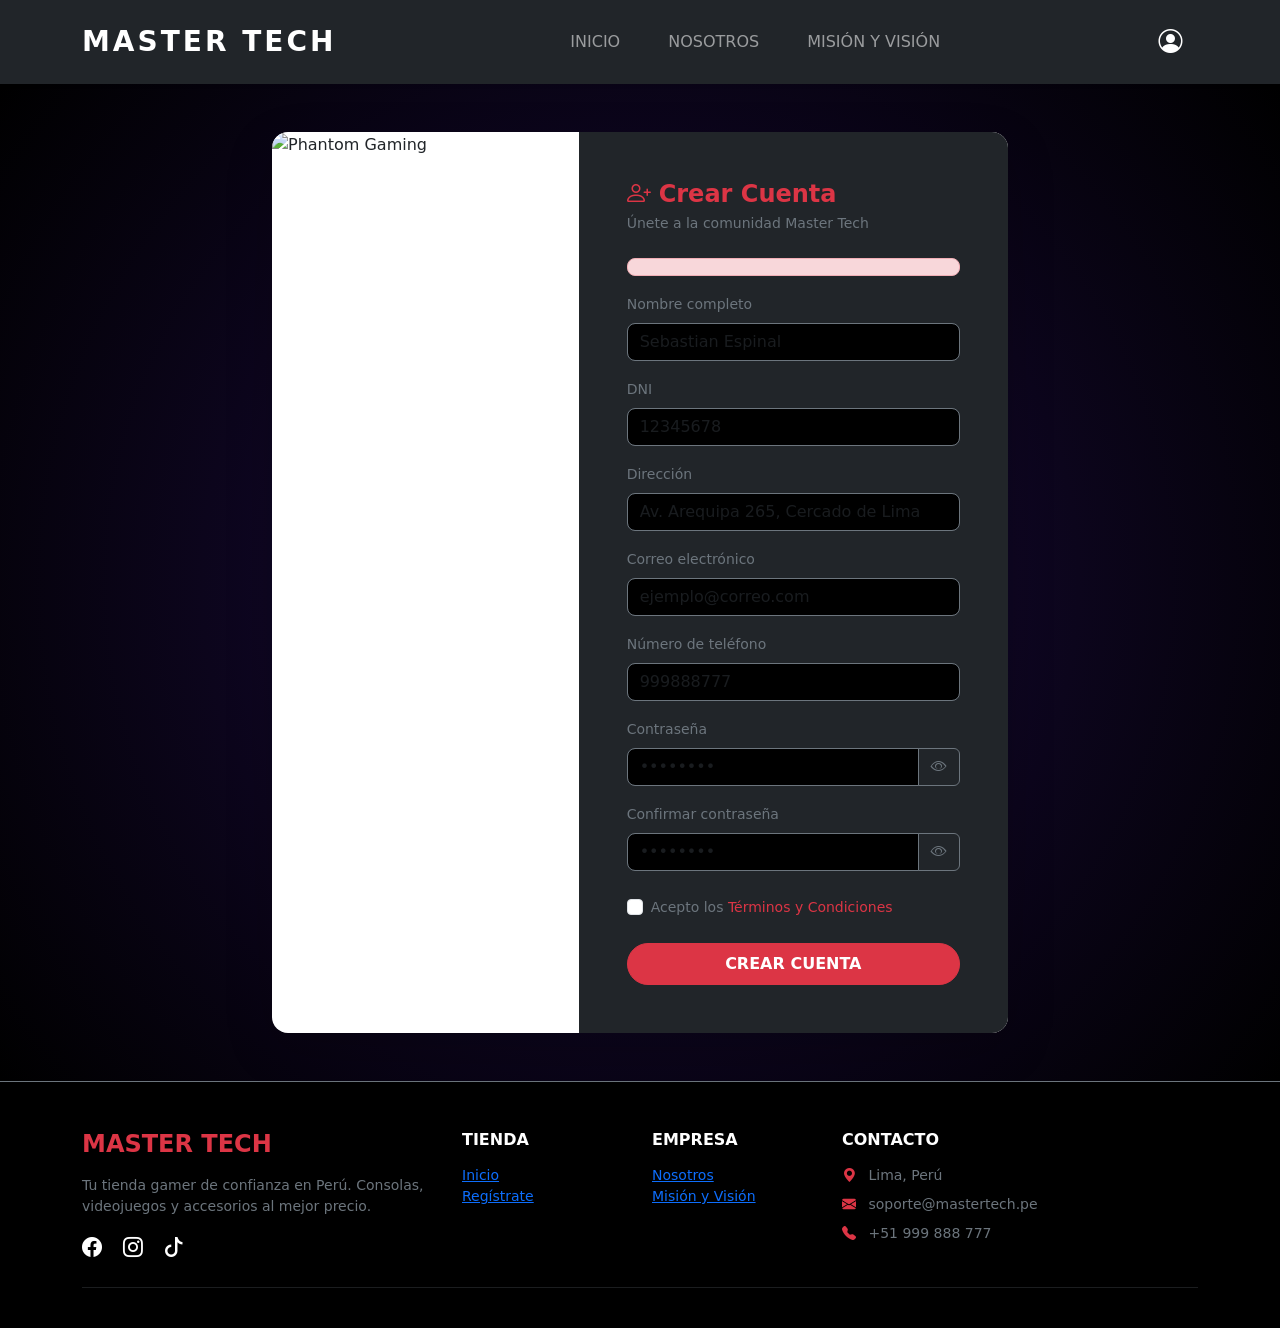
<file: src/main/resources/templates/registro.html>
<!DOCTYPE html>
<html lang="es" xmlns:th="http://www.thymeleaf.org">
<head>
    <meta charset="UTF-8">
    <meta name="viewport" content="width=device-width, initial-scale=1.0">
    <link href="https://cdn.jsdelivr.net/npm/bootstrap@5.3.0/dist/css/bootstrap.min.css" rel="stylesheet">
    <link rel="stylesheet" th:href="@{/CSS/estilos.css}">
    <link rel="stylesheet" href="https://cdn.jsdelivr.net/npm/bootstrap-icons@1.11.1/font/bootstrap-icons.css">
    <title>MasterTech | Registro</title>
</head>
<body class="d-flex flex-column min-vh-100">

<!-- NAVBAR -->
<nav class="navbar navbar-expand-lg navbar-dark bg-dark sticky-top shadow-sm py-3">
    <div class="container">
        <a class="navbar-brand fw-bold fs-3" th:href="@{/}" style="letter-spacing: 3px;">MASTER TECH</a>
        <button class="navbar-toggler" type="button" data-bs-toggle="collapse" data-bs-target="#navbarNav">
            <span class="navbar-toggler-icon"></span>
        </button>
        <div class="collapse navbar-collapse" id="navbarNav">
            <ul class="navbar-nav mx-auto text-uppercase">
                <li class="nav-item"><a class="nav-link px-4 fs-6" th:href="@{/}">Inicio</a></li>
                <li class="nav-item"><a class="nav-link px-4 fs-6" th:href="@{/nosotros}">Nosotros</a></li>
                <li class="nav-item"><a class="nav-link px-4 fs-6" th:href="@{/mision}">Misión y Visión</a></li>
            </ul>

            <div class="d-flex align-items-center mt-3 mt-lg-0">
                <a href="#" class="text-white me-3 fs-4" data-bs-toggle="modal" data-bs-target="#loginModal">
                    <i class="bi bi-person-circle"></i>
                </a>
            </div>
        </div>
    </div>
</nav>

<main id="registro-main" class="flex-grow-1 d-flex align-items-center py-5" style="background: radial-gradient(circle, #1a0b3d 0%, #000000 100%);">
    <div class="container">
        <div class="row justify-content-center">
            <div class="col-md-10 col-lg-8">
                <div class="card border-0 shadow-lg rounded-4 overflow-hidden">
                    <div class="row g-0">

                        <!-- IMAGEN LATERAL -->
                        <div class="col-md-5 d-none d-md-block">
                            <img th:src="@{/Imagenes/SmashBros.jpg}" alt="Phantom Gaming"
                                 style="width: 100%; height: 100%; object-fit: cover;">
                        </div>

                        <!-- FORMULARIO -->
                        <div class="col-md-7 bg-dark text-white">
                            <div class="p-4 p-md-5">
                                <h4 class="fw-bold text-danger mb-1">
                                    <i class="bi bi-person-plus me-2"></i>Crear Cuenta
                                </h4>
                                <p class="text-secondary small mb-4">Únete a la comunidad Master Tech</p>

                                <!-- ERROR -->
                                <div th:if="${error}" class="alert alert-danger rounded-3 py-2 small" th:text="${error}"></div>

                                <form th:action="@{/registro}" method="post">

                                    <!-- NOMBRE -->
                                    <div class="mb-3">
                                        <label class="form-label small text-secondary">Nombre completo</label>
                                        <input type="text" name="nombre"
                                               class="form-control bg-black text-white border-secondary rounded-3"
                                               placeholder="Sebastian Espinal" maxlength="50" required
                                               th:value="${nombre}"
                                               oninput="this.value = this.value.replace(/[^a-zA-ZáéíóúÁÉÍÓÚñÑ\s]/g, '');">
                                    </div>

                                    <!-- DNI -->
                                    <div class="mb-3">
                                        <label class="form-label small text-secondary">DNI</label>
                                        <input type="text" name="dni"
                                               class="form-control bg-black text-white border-secondary rounded-3"
                                               placeholder="12345678" maxlength="8" required
                                               th:value="${dni}"
                                               oninput="this.value = this.value.replace(/[^0-9]/g, '').slice(0, 8);">
                                    </div>

                                    <!-- DIRECCIÓN -->
                                    <div class="mb-3">
                                        <label class="form-label small text-secondary">Dirección</label>
                                        <input type="text" name="direccion"
                                               class="form-control bg-black text-white border-secondary rounded-3"
                                               placeholder="Av. Arequipa 265, Cercado de Lima"
                                               th:value="${direccion}">
                                    </div>

                                    <!-- CORREO -->
                                    <div class="mb-3">
                                        <label class="form-label small text-secondary">Correo electrónico</label>
                                        <input type="email" name="email"
                                               class="form-control bg-black text-white border-secondary rounded-3"
                                               placeholder="ejemplo@correo.com" maxlength="100" required
                                               th:value="${email}">
                                    </div>

                                    <!-- TELÉFONO -->
                                    <div class="mb-3">
                                        <label class="form-label small text-secondary">Número de teléfono</label>
                                        <input type="text" name="numeroTelefono"
                                               class="form-control bg-black text-white border-secondary rounded-3"
                                               placeholder="999888777" maxlength="9" required
                                               th:value="${numeroTelefono}"
                                               oninput="this.value = this.value.replace(/[^0-9]/g, '').slice(0, 9);">
                                    </div>

                                    <!-- CONTRASEÑA -->
                                    <div class="mb-3">
                                        <label class="form-label small text-secondary">Contraseña</label>
                                        <div class="input-group">
                                            <input type="password" name="password" id="password"
                                                   class="form-control bg-black text-white border-secondary rounded-start-3"
                                                   placeholder="••••••••" required>
                                            <button class="btn btn-outline-secondary" type="button" data-toggle-password="password">
                                                <i class="bi bi-eye"></i>
                                            </button>
                                        </div>
                                    </div>

                                    <!-- CONFIRMAR CONTRASEÑA -->
                                    <div class="mb-4">
                                        <label class="form-label small text-secondary">Confirmar contraseña</label>
                                        <div class="input-group">
                                            <input type="password" name="confirmPassword" id="confirmPassword"
                                                   class="form-control bg-black text-white border-secondary rounded-start-3"
                                                   placeholder="••••••••" required>
                                            <button class="btn btn-outline-secondary" type="button" data-toggle-password="confirmPassword">
                                                <i class="bi bi-eye"></i>
                                            </button>
                                        </div>
                                    </div>

                                    <!-- TÉRMINOS -->
                                    <div class="form-check mb-4">
                                        <input class="form-check-input" type="checkbox" required>
                                        <label class="form-check-label small text-secondary">
                                            Acepto los
                                            <a href="#" class="text-danger text-decoration-none"
                                               data-bs-toggle="modal" data-bs-target="#terminosModal">
                                                Términos y Condiciones
                                            </a>
                                        </label>
                                    </div>

                                    <!-- BOTÓN REGISTRO -->
                                    <button type="submit" class="btn btn-danger w-100 fw-bold rounded-pill py-2">
                                        CREAR CUENTA
                                    </button>

                                </form>
                            </div>
                        </div>

                    </div>
                </div>
            </div>
        </div>
    </div>
</main>

<!-- MODAL TÉRMINOS Y CONDICIONES -->
<div class="modal fade" id="terminosModal" tabindex="-1" aria-hidden="true">
    <div class="modal-dialog modal-dialog-centered modal-lg modal-dialog-scrollable">
        <div class="modal-content bg-dark text-white border-secondary">
            <div class="modal-header border-secondary">
                <h5 class="modal-title fw-bold text-danger">
                    <i class="bi bi-file-text me-2"></i>Términos y Condiciones
                </h5>
                <button type="button" class="btn-close btn-close-white" data-bs-dismiss="modal"></button>
            </div>
            <div class="modal-body p-4">
                <h6 class="text-danger fw-bold">1. Aceptación de términos</h6>
                <p class="text-secondary small">Al registrarte en Master Tech, aceptas cumplir con estos términos y condiciones. Si no estás de acuerdo, no podrás usar nuestros servicios.</p>
                <h6 class="text-danger fw-bold">2. Uso de la cuenta</h6>
                <p class="text-secondary small">Eres responsable de mantener la confidencialidad de tu contraseña y de todas las actividades que ocurran bajo tu cuenta.</p>
                <h6 class="text-danger fw-bold">3. Compras y pagos</h6>
                <p class="text-secondary small">Todos los precios están en soles peruanos (S/). Master Tech se reserva el derecho de modificar precios sin previo aviso.</p>
                <h6 class="text-danger fw-bold">4. Envíos</h6>
                <p class="text-secondary small">Los envíos se realizan a todo el Perú. Los tiempos de entrega pueden variar según la ubicación del comprador.</p>
                <h6 class="text-danger fw-bold">5. Devoluciones</h6>
                <p class="text-secondary small">Aceptamos devoluciones dentro de los 7 días posteriores a la compra, siempre que el producto esté en perfectas condiciones y con su empaque original.</p>
                <h6 class="text-danger fw-bold">6. Privacidad</h6>
                <p class="text-secondary small">Tus datos personales serán tratados de acuerdo con nuestra política de privacidad y no serán compartidos con terceros sin tu consentimiento.</p>
                <h6 class="text-danger fw-bold">7. Modificaciones</h6>
                <p class="text-secondary small">Master Tech se reserva el derecho de modificar estos términos en cualquier momento. Se notificará a los usuarios sobre cambios importantes.</p>
            </div>
            <div class="modal-footer border-secondary">
                <button type="button" class="btn btn-outline-secondary" data-bs-dismiss="modal">Cerrar</button>
                <button type="button" class="btn btn-danger fw-bold" data-bs-dismiss="modal">
                    <i class="bi bi-check-circle me-2"></i>Aceptar
                </button>
            </div>
        </div>
    </div>
</div>

<!-- MODAL REGISTRO EXITOSO -->
<div class="modal fade" id="registroExitosoModal" tabindex="-1" aria-hidden="true"
     th:data-show="${registroExitoso}">
    <div class="modal-dialog modal-dialog-centered">
        <div class="modal-content bg-dark text-white border-secondary">
            <div class="modal-header bg-danger border-0">
                <h5 class="modal-title fw-bold text-uppercase">
                    <i class="bi bi-check-circle me-2"></i>¡Cuenta Registrada!
                </h5>
                <button type="button" class="btn-close btn-close-white" data-bs-dismiss="modal"></button>
            </div>
            <div class="modal-body p-4 text-center">
                <i class="bi bi-person-check-fill text-danger mb-3" style="font-size: 3.5rem;"></i>
                <h5 class="fw-bold mb-2">¡Cuenta Registrada!</h5>
                <p class="text-secondary small mb-4">Tu cuenta ha sido creada exitosamente.</p>
                <a th:href="@{/}" class="btn btn-danger w-100 fw-bold rounded-pill py-2">
                    <i class="bi bi-house me-2"></i>VOLVER AL INICIO
                </a>
            </div>
        </div>
    </div>
</div>

<!-- FOOTER -->
<footer class="bg-black text-white pt-5 border-top border-secondary">
    <div class="container">
        <div class="row gy-4">
            <div class="col-md-4">
                <h4 class="fw-bold text-danger mb-3">MASTER TECH</h4>
                <p class="text-secondary small">Tu tienda gamer de confianza en Perú. Consolas, videojuegos y accesorios al mejor precio.</p>
                <div class="mt-3">
                    <a href="#" class="text-white me-3 fs-5 social-icon"><i class="bi bi-facebook"></i></a>
                    <a href="#" class="text-white me-3 fs-5 social-icon"><i class="bi bi-instagram"></i></a>
                    <a href="#" class="text-white me-3 fs-5 social-icon"><i class="bi bi-tiktok"></i></a>
                </div>
            </div>
            <div class="col-6 col-md-2">
                <h6 class="fw-bold text-uppercase mb-3">Tienda</h6>
                <ul class="list-unstyled small">
                    <li><a th:href="@{/}" class="footer-link">Inicio</a></li>
                    <li><a th:href="@{/registro}" class="footer-link">Regístrate</a></li>
                </ul>
            </div>
            <div class="col-6 col-md-2">
                <h6 class="fw-bold text-uppercase mb-3">Empresa</h6>
                <ul class="list-unstyled small">
                    <li><a th:href="@{/nosotros}" class="footer-link">Nosotros</a></li>
                    <li><a th:href="@{/mision}" class="footer-link">Misión y Visión</a></li>
                </ul>
            </div>
            <div class="col-md-4">
                <h6 class="fw-bold text-uppercase mb-3">Contacto</h6>
                <p class="small text-secondary mb-2"><i class="bi bi-geo-alt-fill me-2 text-danger"></i> Lima, Perú</p>
                <p class="small text-secondary mb-2"><i class="bi bi-envelope-fill me-2 text-danger"></i> soporte@mastertech.pe</p>
                <p class="small text-secondary mb-3"><i class="bi bi-telephone-fill me-2 text-danger"></i> +51 999 888 777</p>
            </div>
        </div>
        <hr class="border-secondary my-4">
        <div class="d-flex flex-column flex-md-row justify-content-between align-items-center small text-secondary pb-3">
        </div>
    </div>
</footer>

<script src="https://cdn.jsdelivr.net/npm/bootstrap@5.3.0/dist/js/bootstrap.bundle.min.js"></script>
<script th:src="@{/JS/emergente.js}"></script>
</body>
</html>
</file>
